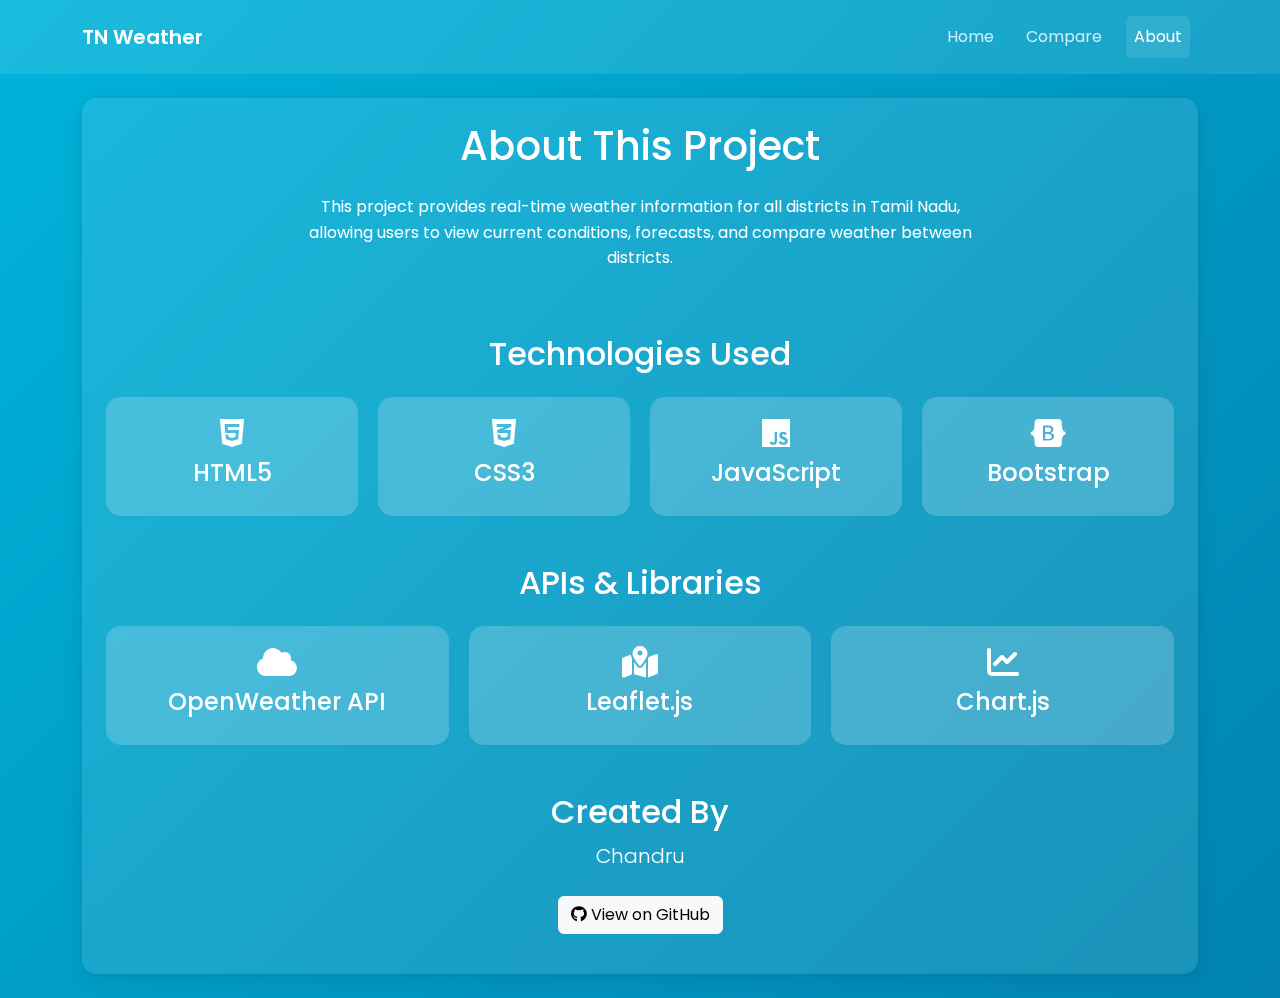
<file: project/about.html>
<!DOCTYPE html>
<html lang="en">
<head>
    <meta charset="UTF-8">
    <meta name="viewport" content="width=device-width, initial-scale=1.0">
    <title>About - Tamil Nadu Weather</title>
    
    <!-- CSS -->
    <link href="https://cdn.jsdelivr.net/npm/bootstrap@5.3.0/dist/css/bootstrap.min.css" rel="stylesheet">
    <link href="https://fonts.googleapis.com/css2?family=Poppins:wght@400;500;600;700&display=swap" rel="stylesheet">
    <link href="https://cdnjs.cloudflare.com/ajax/libs/font-awesome/6.0.0/css/all.min.css" rel="stylesheet">
    <link href="css/style.css" rel="stylesheet">
    
    <style>
        .tech-stack {
            display: grid;
            grid-template-columns: repeat(auto-fit, minmax(150px, 1fr));
            gap: 20px;
            margin: 20px 0;
        }
        
        .tech-item {
            text-align: center;
            padding: 20px;
            background: rgba(255, 255, 255, 0.1);
            border-radius: 15px;
            backdrop-filter: blur(5px);
            transition: transform 0.3s;
        }
        
        .tech-item:hover {
            transform: translateY(-5px);
        }
        
        .tech-item i {
            font-size: 2em;
            margin-bottom: 10px;
        }
    </style>
</head>
<body>
    <!-- Navigation -->
    <nav class="navbar navbar-expand-lg">
        <div class="container">
            <a class="navbar-brand" href="index.html">TN Weather</a>
            <button class="navbar-toggler" type="button" data-bs-toggle="collapse" data-bs-target="#navbarNav">
                <span class="navbar-toggler-icon"></span>
            </button>
            <div class="collapse navbar-collapse" id="navbarNav">
                <ul class="navbar-nav ms-auto">
                    <li class="nav-item">
                        <a class="nav-link" href="index.html">Home</a>
                    </li>
                    <li class="nav-item">
                        <a class="nav-link" href="compare.html">Compare</a>
                    </li>
                    <li class="nav-item">
                        <a class="nav-link active" href="about.html">About</a>
                    </li>
                </ul>
            </div>
        </div>
    </nav>

    <!-- Main Content -->
    <div class="container my-4">
        <div class="glass-card fade-in">
            <h1 class="text-center mb-4">About This Project</h1>
            
            <div class="row">
                <div class="col-md-8 mx-auto">
                    <p class="text-center">
                        This project provides real-time weather information for all districts in Tamil Nadu,
                        allowing users to view current conditions, forecasts, and compare weather between districts.
                    </p>
                </div>
            </div>

            <h2 class="text-center mt-5 mb-4">Technologies Used</h2>
            <div class="tech-stack">
                <div class="tech-item">
                    <i class="fab fa-html5"></i>
                    <h4>HTML5</h4>
                </div>
                <div class="tech-item">
                    <i class="fab fa-css3-alt"></i>
                    <h4>CSS3</h4>
                </div>
                <div class="tech-item">
                    <i class="fab fa-js"></i>
                    <h4>JavaScript</h4>
                </div>
                <div class="tech-item">
                    <i class="fab fa-bootstrap"></i>
                    <h4>Bootstrap</h4>
                </div>
            </div>

            <h2 class="text-center mt-5 mb-4">APIs & Libraries</h2>
            <div class="tech-stack">
                <div class="tech-item">
                    <i class="fas fa-cloud"></i>
                    <h4>OpenWeather API</h4>
                </div>
                <div class="tech-item">
                    <i class="fas fa-map-marked-alt"></i>
                    <h4>Leaflet.js</h4>
                </div>
                <div class="tech-item">
                    <i class="fas fa-chart-line"></i>
                    <h4>Chart.js</h4>
                </div>
            </div>

            <div class="text-center mt-5">
                <h2>Created By</h2>
                <p class="lead">Chandru</p>
                <p class="mt-4">
                    <a href="https://github.com/Chandranainar" target="_blank" class="btn btn-light">
                        <i class="fab fa-github"></i> View on GitHub
                    </a>
                </p>
            </div>
        </div>
    </div>

    <!-- Scripts -->
    <script src="https://cdn.jsdelivr.net/npm/bootstrap@5.3.0/dist/js/bootstrap.bundle.min.js"></script>
</body>
</html>
</file>
<file: project/css/style.css>
/* Global Styles */
:root {
    --primary-bg: linear-gradient(135deg, #00b4db 0%, #0083b0 100%);
    --card-bg: rgba(255, 255, 255, 0.1);
    --accent-color: #FFB75E;
    --text-light: #ffffff;
    --text-dark: #333333;
    --shadow: 0 4px 20px rgba(0, 0, 0, 0.1);
    --transition: all 0.3s ease;
}

* {
    margin: 0;
    padding: 0;
    box-sizing: border-box;
    font-family: 'Poppins', sans-serif;
}

body {
    min-height: 100vh;
    background: var(--sky-gradient);
    color: var(--text-light);
    position: relative;
    overflow-x: hidden;
}

/* Animated Background */
body::before {
    content: '';
    position: fixed;
    top: 0;
    left: 0;
    right: 0;
    bottom: 0;
    background: var(--sky-gradient);
    background-size: 400% 400%;
    animation: gradientBG 15s ease infinite;
    z-index: -1;
}

@keyframes gradientBG {
    0% { background-position: 0% 50%; }
    50% { background-position: 100% 50%; }
    100% { background-position: 0% 50%; }
}

/* Background */
body {
    background: var(--primary-bg);
    min-height: 100vh;
    color: var(--text-light);
    line-height: 1.6;
}

/* Navigation */
.navbar {
    background: var(--card-bg);
    backdrop-filter: blur(10px);
    -webkit-backdrop-filter: blur(10px);
    padding: 1rem 0;
}

.navbar-brand {
    color: var(--text-light) !important;
    font-weight: 600;
    font-size: 1.25rem;
}

.nav-link {
    color: var(--text-light) !important;
    opacity: 0.8;
    transition: var(--transition);
    margin: 0 0.5rem;
}

.nav-link:hover, .nav-link.active {
    opacity: 1;
    background: rgba(255, 255, 255, 0.1);
    border-radius: 6px;
}

/* Cards */
.glass-card {
    background: var(--card-bg);
    backdrop-filter: blur(10px);
    -webkit-backdrop-filter: blur(10px);
    border-radius: 15px;
    padding: 1.5rem;
    margin: 1rem 0;
    transition: var(--transition);
    box-shadow: var(--shadow);
}

.glass-card:hover {
    transform: translateY(-3px);
    box-shadow: 0 6px 25px rgba(0, 0, 0, 0.15);
}

.card-title {
    font-size: 1.5rem;
    font-weight: 600;
    margin-bottom: 1rem;
    display: flex;
    align-items: center;
    gap: 0.5rem;
}

.card-title i {
    color: var(--accent-color);
}

/* Map Container */
#map {
    height: 70vh;
    border-radius: 20px;
    box-shadow: 0 8px 32px rgba(31, 38, 135, 0.37);
    border: 1px solid rgba(255, 255, 255, 0.18);
}

/* Weather Display */
/* Weather Components */
.weather-info {
    text-align: center;
    padding: 1.5rem;
}

.temperature {
    font-size: 3rem;
    font-weight: 600;
    color: var(--text-light);
    margin: 1rem 0;
}

.weather-details {
    display: flex;
    flex-wrap: wrap;
    justify-content: center;
    gap: 1rem;
    margin-top: 1rem;
}

@keyframes scaleIn {
    from { transform: scale(0.8); opacity: 0; }
    to { transform: scale(1); opacity: 1; }
}

@keyframes slideUp {
    from { transform: translateY(20px); opacity: 0; }
    to { transform: translateY(0); opacity: 1; }
}

.weather-item {
    background: rgba(255, 255, 255, 0.1);
    padding: 0.75rem 1.25rem;
    border-radius: 10px;
    display: flex;
    align-items: center;
    gap: 0.5rem;
    transition: var(--transition);
}

.weather-item:hover {
    background: rgba(255, 255, 255, 0.2);
}

.weather-icon {
    width: 40px;
    height: 40px;
    object-fit: contain;
}

/* Map and Charts */
#map {
    height: 70vh;
    border-radius: 12px;
    overflow: hidden;
    box-shadow: var(--shadow);
}

.chart-container {
    background: rgba(255, 255, 255, 0.95);
    border-radius: 12px;
    padding: 1.5rem;
    margin: 1rem 0;
    box-shadow: var(--shadow);
}

/* Responsive Design */
@media (max-width: 768px) {
    #map {
        height: 50vh;
    }
    
    .weather-details {
        flex-direction: column;
    }
    
    .temperature {
        font-size: 2.5em;
    }
}

/* Animations */
@keyframes fadeIn {
    from {
        opacity: 0;
        transform: translateY(20px);
    }
    to {
        opacity: 1;
        transform: translateY(0);
    }
}

.fade-in {
    animation: fadeIn 0.5s ease-out forwards;
}

/* Custom Scrollbar */
::-webkit-scrollbar {
    width: 8px;
}

::-webkit-scrollbar-track {
    background: rgba(255, 255, 255, 0.1);
}

::-webkit-scrollbar-thumb {
    background: rgba(255, 255, 255, 0.3);
    border-radius: 4px;
}

::-webkit-scrollbar-thumb:hover {
    background: rgba(255, 255, 255, 0.4);
}
</file>
